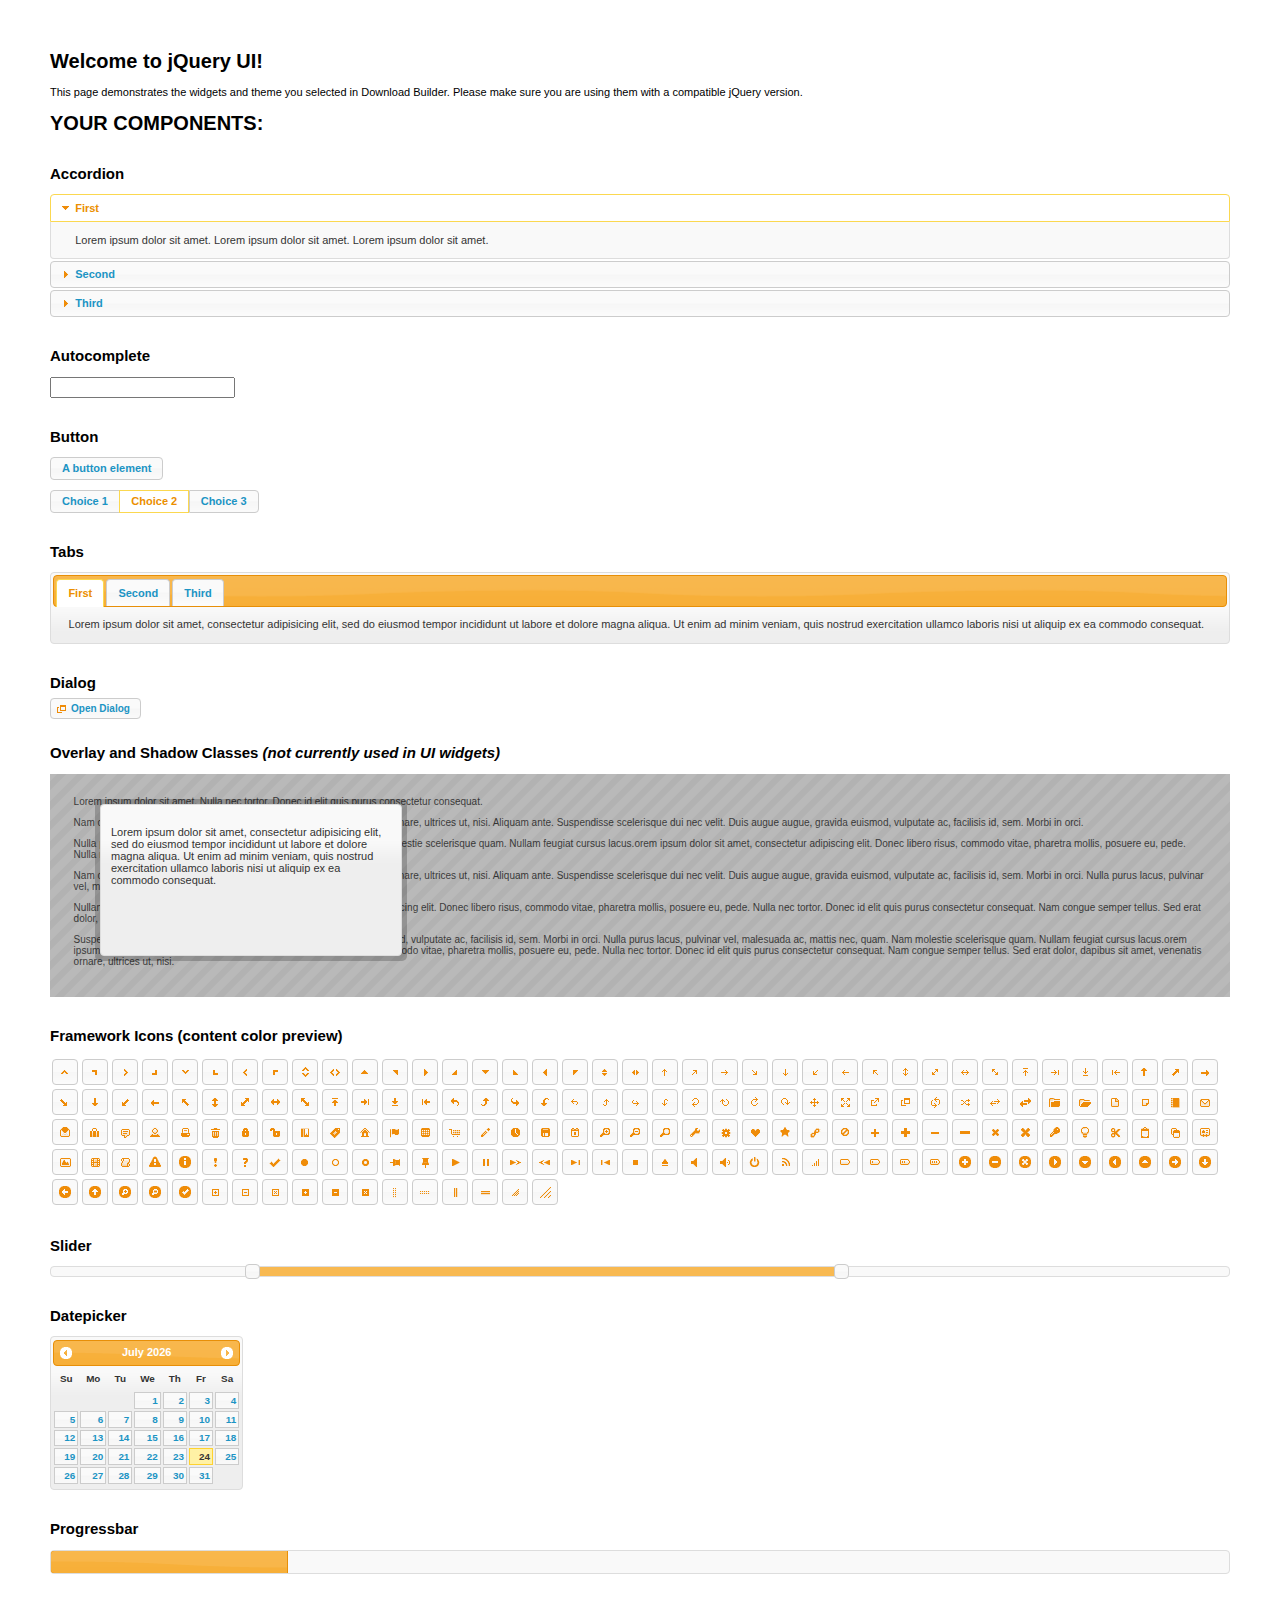
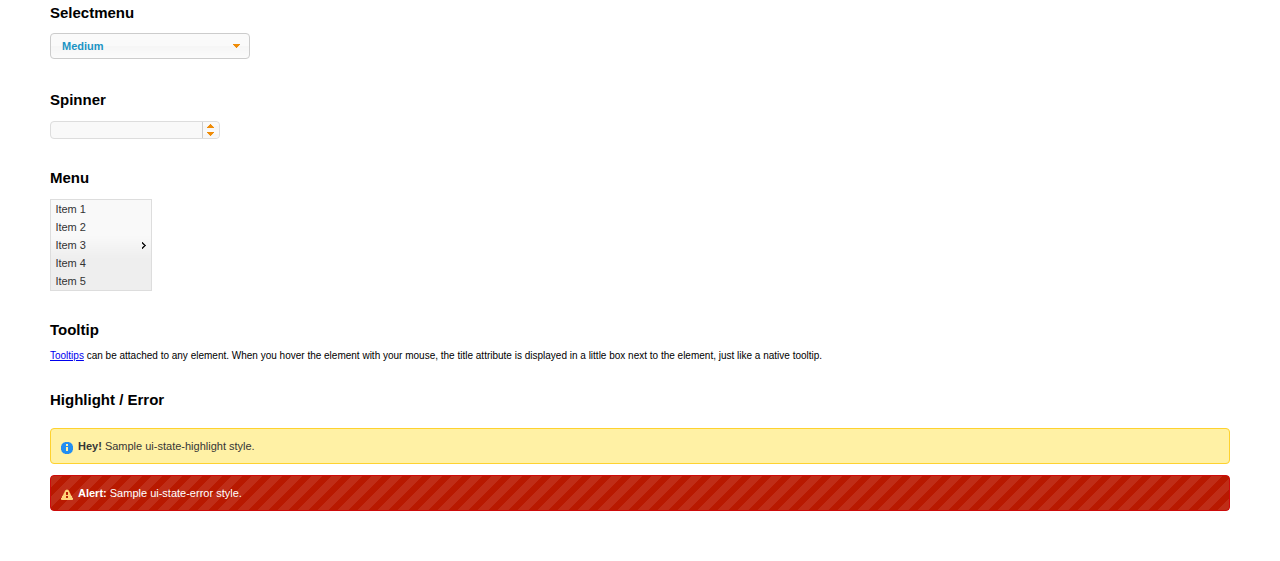
<file: Homework3/ToDoList/js/jquery-ui-1.11.4/index.html>
<!doctype html>
<html lang="us">
<head>
	<meta charset="utf-8">
	<title>jQuery UI Example Page</title>
	<link href="jquery-ui.css" rel="stylesheet">
	<style>
	body{
		font: 62.5% "Trebuchet MS", sans-serif;
		margin: 50px;
	}
	.demoHeaders {
		margin-top: 2em;
	}
	#dialog-link {
		padding: .4em 1em .4em 20px;
		text-decoration: none;
		position: relative;
	}
	#dialog-link span.ui-icon {
		margin: 0 5px 0 0;
		position: absolute;
		left: .2em;
		top: 50%;
		margin-top: -8px;
	}
	#icons {
		margin: 0;
		padding: 0;
	}
	#icons li {
		margin: 2px;
		position: relative;
		padding: 4px 0;
		cursor: pointer;
		float: left;
		list-style: none;
	}
	#icons span.ui-icon {
		float: left;
		margin: 0 4px;
	}
	.fakewindowcontain .ui-widget-overlay {
		position: absolute;
	}
	select {
		width: 200px;
	}
	</style>
</head>
<body>

<h1>Welcome to jQuery UI!</h1>

<div class="ui-widget">
	<p>This page demonstrates the widgets and theme you selected in Download Builder. Please make sure you are using them with a compatible jQuery version.</p>
</div>

<h1>YOUR COMPONENTS:</h1>


<!-- Accordion -->
<h2 class="demoHeaders">Accordion</h2>
<div id="accordion">
	<h3>First</h3>
	<div>Lorem ipsum dolor sit amet. Lorem ipsum dolor sit amet. Lorem ipsum dolor sit amet.</div>
	<h3>Second</h3>
	<div>Phasellus mattis tincidunt nibh.</div>
	<h3>Third</h3>
	<div>Nam dui erat, auctor a, dignissim quis.</div>
</div>



<!-- Autocomplete -->
<h2 class="demoHeaders">Autocomplete</h2>
<div>
	<input id="autocomplete" title="type &quot;a&quot;">
</div>



<!-- Button -->
<h2 class="demoHeaders">Button</h2>
<button id="button">A button element</button>
<form style="margin-top: 1em;">
	<div id="radioset">
		<input type="radio" id="radio1" name="radio"><label for="radio1">Choice 1</label>
		<input type="radio" id="radio2" name="radio" checked="checked"><label for="radio2">Choice 2</label>
		<input type="radio" id="radio3" name="radio"><label for="radio3">Choice 3</label>
	</div>
</form>



<!-- Tabs -->
<h2 class="demoHeaders">Tabs</h2>
<div id="tabs">
	<ul>
		<li><a href="#tabs-1">First</a></li>
		<li><a href="#tabs-2">Second</a></li>
		<li><a href="#tabs-3">Third</a></li>
	</ul>
	<div id="tabs-1">Lorem ipsum dolor sit amet, consectetur adipisicing elit, sed do eiusmod tempor incididunt ut labore et dolore magna aliqua. Ut enim ad minim veniam, quis nostrud exercitation ullamco laboris nisi ut aliquip ex ea commodo consequat.</div>
	<div id="tabs-2">Phasellus mattis tincidunt nibh. Cras orci urna, blandit id, pretium vel, aliquet ornare, felis. Maecenas scelerisque sem non nisl. Fusce sed lorem in enim dictum bibendum.</div>
	<div id="tabs-3">Nam dui erat, auctor a, dignissim quis, sollicitudin eu, felis. Pellentesque nisi urna, interdum eget, sagittis et, consequat vestibulum, lacus. Mauris porttitor ullamcorper augue.</div>
</div>



<!-- Dialog NOTE: Dialog is not generated by UI in this demo so it can be visually styled in themeroller-->
<h2 class="demoHeaders">Dialog</h2>
<p><a href="#" id="dialog-link" class="ui-state-default ui-corner-all"><span class="ui-icon ui-icon-newwin"></span>Open Dialog</a></p>

<h2 class="demoHeaders">Overlay and Shadow Classes <em>(not currently used in UI widgets)</em></h2>
<div style="position: relative; width: 96%; height: 200px; padding:1% 2%; overflow:hidden;" class="fakewindowcontain">
	<p>Lorem ipsum dolor sit amet,  Nulla nec tortor. Donec id elit quis purus consectetur consequat. </p><p>Nam congue semper tellus. Sed erat dolor, dapibus sit amet, venenatis ornare, ultrices ut, nisi. Aliquam ante. Suspendisse scelerisque dui nec velit. Duis augue augue, gravida euismod, vulputate ac, facilisis id, sem. Morbi in orci. </p><p>Nulla purus lacus, pulvinar vel, malesuada ac, mattis nec, quam. Nam molestie scelerisque quam. Nullam feugiat cursus lacus.orem ipsum dolor sit amet, consectetur adipiscing elit. Donec libero risus, commodo vitae, pharetra mollis, posuere eu, pede. Nulla nec tortor. Donec id elit quis purus consectetur consequat. </p><p>Nam congue semper tellus. Sed erat dolor, dapibus sit amet, venenatis ornare, ultrices ut, nisi. Aliquam ante. Suspendisse scelerisque dui nec velit. Duis augue augue, gravida euismod, vulputate ac, facilisis id, sem. Morbi in orci. Nulla purus lacus, pulvinar vel, malesuada ac, mattis nec, quam. Nam molestie scelerisque quam. </p><p>Nullam feugiat cursus lacus.orem ipsum dolor sit amet, consectetur adipiscing elit. Donec libero risus, commodo vitae, pharetra mollis, posuere eu, pede. Nulla nec tortor. Donec id elit quis purus consectetur consequat. Nam congue semper tellus. Sed erat dolor, dapibus sit amet, venenatis ornare, ultrices ut, nisi. Aliquam ante. </p><p>Suspendisse scelerisque dui nec velit. Duis augue augue, gravida euismod, vulputate ac, facilisis id, sem. Morbi in orci. Nulla purus lacus, pulvinar vel, malesuada ac, mattis nec, quam. Nam molestie scelerisque quam. Nullam feugiat cursus lacus.orem ipsum dolor sit amet, consectetur adipiscing elit. Donec libero risus, commodo vitae, pharetra mollis, posuere eu, pede. Nulla nec tortor. Donec id elit quis purus consectetur consequat. Nam congue semper tellus. Sed erat dolor, dapibus sit amet, venenatis ornare, ultrices ut, nisi. </p>

	<!-- ui-dialog -->
	<div class="ui-overlay"><div class="ui-widget-overlay"></div><div class="ui-widget-shadow ui-corner-all" style="width: 302px; height: 152px; position: absolute; left: 50px; top: 30px;"></div></div>
	<div style="position: absolute; width: 280px; height: 130px;left: 50px; top: 30px; padding: 10px;" class="ui-widget ui-widget-content ui-corner-all">
		<div class="ui-dialog-content ui-widget-content" style="background: none; border: 0;">
			<p>Lorem ipsum dolor sit amet, consectetur adipisicing elit, sed do eiusmod tempor incididunt ut labore et dolore magna aliqua. Ut enim ad minim veniam, quis nostrud exercitation ullamco laboris nisi ut aliquip ex ea commodo consequat.</p>
		</div>
	</div>

</div>

<!-- ui-dialog -->
<div id="dialog" title="Dialog Title">
	<p>Lorem ipsum dolor sit amet, consectetur adipisicing elit, sed do eiusmod tempor incididunt ut labore et dolore magna aliqua. Ut enim ad minim veniam, quis nostrud exercitation ullamco laboris nisi ut aliquip ex ea commodo consequat.</p>
</div>



<h2 class="demoHeaders">Framework Icons (content color preview)</h2>
<ul id="icons" class="ui-widget ui-helper-clearfix">
	<li class="ui-state-default ui-corner-all" title=".ui-icon-carat-1-n"><span class="ui-icon ui-icon-carat-1-n"></span></li>
	<li class="ui-state-default ui-corner-all" title=".ui-icon-carat-1-ne"><span class="ui-icon ui-icon-carat-1-ne"></span></li>
	<li class="ui-state-default ui-corner-all" title=".ui-icon-carat-1-e"><span class="ui-icon ui-icon-carat-1-e"></span></li>
	<li class="ui-state-default ui-corner-all" title=".ui-icon-carat-1-se"><span class="ui-icon ui-icon-carat-1-se"></span></li>
	<li class="ui-state-default ui-corner-all" title=".ui-icon-carat-1-s"><span class="ui-icon ui-icon-carat-1-s"></span></li>
	<li class="ui-state-default ui-corner-all" title=".ui-icon-carat-1-sw"><span class="ui-icon ui-icon-carat-1-sw"></span></li>
	<li class="ui-state-default ui-corner-all" title=".ui-icon-carat-1-w"><span class="ui-icon ui-icon-carat-1-w"></span></li>
	<li class="ui-state-default ui-corner-all" title=".ui-icon-carat-1-nw"><span class="ui-icon ui-icon-carat-1-nw"></span></li>
	<li class="ui-state-default ui-corner-all" title=".ui-icon-carat-2-n-s"><span class="ui-icon ui-icon-carat-2-n-s"></span></li>
	<li class="ui-state-default ui-corner-all" title=".ui-icon-carat-2-e-w"><span class="ui-icon ui-icon-carat-2-e-w"></span></li>
	<li class="ui-state-default ui-corner-all" title=".ui-icon-triangle-1-n"><span class="ui-icon ui-icon-triangle-1-n"></span></li>
	<li class="ui-state-default ui-corner-all" title=".ui-icon-triangle-1-ne"><span class="ui-icon ui-icon-triangle-1-ne"></span></li>
	<li class="ui-state-default ui-corner-all" title=".ui-icon-triangle-1-e"><span class="ui-icon ui-icon-triangle-1-e"></span></li>
	<li class="ui-state-default ui-corner-all" title=".ui-icon-triangle-1-se"><span class="ui-icon ui-icon-triangle-1-se"></span></li>
	<li class="ui-state-default ui-corner-all" title=".ui-icon-triangle-1-s"><span class="ui-icon ui-icon-triangle-1-s"></span></li>
	<li class="ui-state-default ui-corner-all" title=".ui-icon-triangle-1-sw"><span class="ui-icon ui-icon-triangle-1-sw"></span></li>
	<li class="ui-state-default ui-corner-all" title=".ui-icon-triangle-1-w"><span class="ui-icon ui-icon-triangle-1-w"></span></li>
	<li class="ui-state-default ui-corner-all" title=".ui-icon-triangle-1-nw"><span class="ui-icon ui-icon-triangle-1-nw"></span></li>
	<li class="ui-state-default ui-corner-all" title=".ui-icon-triangle-2-n-s"><span class="ui-icon ui-icon-triangle-2-n-s"></span></li>
	<li class="ui-state-default ui-corner-all" title=".ui-icon-triangle-2-e-w"><span class="ui-icon ui-icon-triangle-2-e-w"></span></li>
	<li class="ui-state-default ui-corner-all" title=".ui-icon-arrow-1-n"><span class="ui-icon ui-icon-arrow-1-n"></span></li>
	<li class="ui-state-default ui-corner-all" title=".ui-icon-arrow-1-ne"><span class="ui-icon ui-icon-arrow-1-ne"></span></li>
	<li class="ui-state-default ui-corner-all" title=".ui-icon-arrow-1-e"><span class="ui-icon ui-icon-arrow-1-e"></span></li>
	<li class="ui-state-default ui-corner-all" title=".ui-icon-arrow-1-se"><span class="ui-icon ui-icon-arrow-1-se"></span></li>
	<li class="ui-state-default ui-corner-all" title=".ui-icon-arrow-1-s"><span class="ui-icon ui-icon-arrow-1-s"></span></li>
	<li class="ui-state-default ui-corner-all" title=".ui-icon-arrow-1-sw"><span class="ui-icon ui-icon-arrow-1-sw"></span></li>
	<li class="ui-state-default ui-corner-all" title=".ui-icon-arrow-1-w"><span class="ui-icon ui-icon-arrow-1-w"></span></li>
	<li class="ui-state-default ui-corner-all" title=".ui-icon-arrow-1-nw"><span class="ui-icon ui-icon-arrow-1-nw"></span></li>
	<li class="ui-state-default ui-corner-all" title=".ui-icon-arrow-2-n-s"><span class="ui-icon ui-icon-arrow-2-n-s"></span></li>
	<li class="ui-state-default ui-corner-all" title=".ui-icon-arrow-2-ne-sw"><span class="ui-icon ui-icon-arrow-2-ne-sw"></span></li>
	<li class="ui-state-default ui-corner-all" title=".ui-icon-arrow-2-e-w"><span class="ui-icon ui-icon-arrow-2-e-w"></span></li>
	<li class="ui-state-default ui-corner-all" title=".ui-icon-arrow-2-se-nw"><span class="ui-icon ui-icon-arrow-2-se-nw"></span></li>
	<li class="ui-state-default ui-corner-all" title=".ui-icon-arrowstop-1-n"><span class="ui-icon ui-icon-arrowstop-1-n"></span></li>
	<li class="ui-state-default ui-corner-all" title=".ui-icon-arrowstop-1-e"><span class="ui-icon ui-icon-arrowstop-1-e"></span></li>
	<li class="ui-state-default ui-corner-all" title=".ui-icon-arrowstop-1-s"><span class="ui-icon ui-icon-arrowstop-1-s"></span></li>
	<li class="ui-state-default ui-corner-all" title=".ui-icon-arrowstop-1-w"><span class="ui-icon ui-icon-arrowstop-1-w"></span></li>
	<li class="ui-state-default ui-corner-all" title=".ui-icon-arrowthick-1-n"><span class="ui-icon ui-icon-arrowthick-1-n"></span></li>
	<li class="ui-state-default ui-corner-all" title=".ui-icon-arrowthick-1-ne"><span class="ui-icon ui-icon-arrowthick-1-ne"></span></li>
	<li class="ui-state-default ui-corner-all" title=".ui-icon-arrowthick-1-e"><span class="ui-icon ui-icon-arrowthick-1-e"></span></li>
	<li class="ui-state-default ui-corner-all" title=".ui-icon-arrowthick-1-se"><span class="ui-icon ui-icon-arrowthick-1-se"></span></li>
	<li class="ui-state-default ui-corner-all" title=".ui-icon-arrowthick-1-s"><span class="ui-icon ui-icon-arrowthick-1-s"></span></li>
	<li class="ui-state-default ui-corner-all" title=".ui-icon-arrowthick-1-sw"><span class="ui-icon ui-icon-arrowthick-1-sw"></span></li>
	<li class="ui-state-default ui-corner-all" title=".ui-icon-arrowthick-1-w"><span class="ui-icon ui-icon-arrowthick-1-w"></span></li>
	<li class="ui-state-default ui-corner-all" title=".ui-icon-arrowthick-1-nw"><span class="ui-icon ui-icon-arrowthick-1-nw"></span></li>
	<li class="ui-state-default ui-corner-all" title=".ui-icon-arrowthick-2-n-s"><span class="ui-icon ui-icon-arrowthick-2-n-s"></span></li>
	<li class="ui-state-default ui-corner-all" title=".ui-icon-arrowthick-2-ne-sw"><span class="ui-icon ui-icon-arrowthick-2-ne-sw"></span></li>
	<li class="ui-state-default ui-corner-all" title=".ui-icon-arrowthick-2-e-w"><span class="ui-icon ui-icon-arrowthick-2-e-w"></span></li>
	<li class="ui-state-default ui-corner-all" title=".ui-icon-arrowthick-2-se-nw"><span class="ui-icon ui-icon-arrowthick-2-se-nw"></span></li>
	<li class="ui-state-default ui-corner-all" title=".ui-icon-arrowthickstop-1-n"><span class="ui-icon ui-icon-arrowthickstop-1-n"></span></li>
	<li class="ui-state-default ui-corner-all" title=".ui-icon-arrowthickstop-1-e"><span class="ui-icon ui-icon-arrowthickstop-1-e"></span></li>
	<li class="ui-state-default ui-corner-all" title=".ui-icon-arrowthickstop-1-s"><span class="ui-icon ui-icon-arrowthickstop-1-s"></span></li>
	<li class="ui-state-default ui-corner-all" title=".ui-icon-arrowthickstop-1-w"><span class="ui-icon ui-icon-arrowthickstop-1-w"></span></li>
	<li class="ui-state-default ui-corner-all" title=".ui-icon-arrowreturnthick-1-w"><span class="ui-icon ui-icon-arrowreturnthick-1-w"></span></li>
	<li class="ui-state-default ui-corner-all" title=".ui-icon-arrowreturnthick-1-n"><span class="ui-icon ui-icon-arrowreturnthick-1-n"></span></li>
	<li class="ui-state-default ui-corner-all" title=".ui-icon-arrowreturnthick-1-e"><span class="ui-icon ui-icon-arrowreturnthick-1-e"></span></li>
	<li class="ui-state-default ui-corner-all" title=".ui-icon-arrowreturnthick-1-s"><span class="ui-icon ui-icon-arrowreturnthick-1-s"></span></li>
	<li class="ui-state-default ui-corner-all" title=".ui-icon-arrowreturn-1-w"><span class="ui-icon ui-icon-arrowreturn-1-w"></span></li>
	<li class="ui-state-default ui-corner-all" title=".ui-icon-arrowreturn-1-n"><span class="ui-icon ui-icon-arrowreturn-1-n"></span></li>
	<li class="ui-state-default ui-corner-all" title=".ui-icon-arrowreturn-1-e"><span class="ui-icon ui-icon-arrowreturn-1-e"></span></li>
	<li class="ui-state-default ui-corner-all" title=".ui-icon-arrowreturn-1-s"><span class="ui-icon ui-icon-arrowreturn-1-s"></span></li>
	<li class="ui-state-default ui-corner-all" title=".ui-icon-arrowrefresh-1-w"><span class="ui-icon ui-icon-arrowrefresh-1-w"></span></li>
	<li class="ui-state-default ui-corner-all" title=".ui-icon-arrowrefresh-1-n"><span class="ui-icon ui-icon-arrowrefresh-1-n"></span></li>
	<li class="ui-state-default ui-corner-all" title=".ui-icon-arrowrefresh-1-e"><span class="ui-icon ui-icon-arrowrefresh-1-e"></span></li>
	<li class="ui-state-default ui-corner-all" title=".ui-icon-arrowrefresh-1-s"><span class="ui-icon ui-icon-arrowrefresh-1-s"></span></li>
	<li class="ui-state-default ui-corner-all" title=".ui-icon-arrow-4"><span class="ui-icon ui-icon-arrow-4"></span></li>
	<li class="ui-state-default ui-corner-all" title=".ui-icon-arrow-4-diag"><span class="ui-icon ui-icon-arrow-4-diag"></span></li>
	<li class="ui-state-default ui-corner-all" title=".ui-icon-extlink"><span class="ui-icon ui-icon-extlink"></span></li>
	<li class="ui-state-default ui-corner-all" title=".ui-icon-newwin"><span class="ui-icon ui-icon-newwin"></span></li>
	<li class="ui-state-default ui-corner-all" title=".ui-icon-refresh"><span class="ui-icon ui-icon-refresh"></span></li>
	<li class="ui-state-default ui-corner-all" title=".ui-icon-shuffle"><span class="ui-icon ui-icon-shuffle"></span></li>
	<li class="ui-state-default ui-corner-all" title=".ui-icon-transfer-e-w"><span class="ui-icon ui-icon-transfer-e-w"></span></li>
	<li class="ui-state-default ui-corner-all" title=".ui-icon-transferthick-e-w"><span class="ui-icon ui-icon-transferthick-e-w"></span></li>
	<li class="ui-state-default ui-corner-all" title=".ui-icon-folder-collapsed"><span class="ui-icon ui-icon-folder-collapsed"></span></li>
	<li class="ui-state-default ui-corner-all" title=".ui-icon-folder-open"><span class="ui-icon ui-icon-folder-open"></span></li>
	<li class="ui-state-default ui-corner-all" title=".ui-icon-document"><span class="ui-icon ui-icon-document"></span></li>
	<li class="ui-state-default ui-corner-all" title=".ui-icon-document-b"><span class="ui-icon ui-icon-document-b"></span></li>
	<li class="ui-state-default ui-corner-all" title=".ui-icon-note"><span class="ui-icon ui-icon-note"></span></li>
	<li class="ui-state-default ui-corner-all" title=".ui-icon-mail-closed"><span class="ui-icon ui-icon-mail-closed"></span></li>
	<li class="ui-state-default ui-corner-all" title=".ui-icon-mail-open"><span class="ui-icon ui-icon-mail-open"></span></li>
	<li class="ui-state-default ui-corner-all" title=".ui-icon-suitcase"><span class="ui-icon ui-icon-suitcase"></span></li>
	<li class="ui-state-default ui-corner-all" title=".ui-icon-comment"><span class="ui-icon ui-icon-comment"></span></li>
	<li class="ui-state-default ui-corner-all" title=".ui-icon-person"><span class="ui-icon ui-icon-person"></span></li>
	<li class="ui-state-default ui-corner-all" title=".ui-icon-print"><span class="ui-icon ui-icon-print"></span></li>
	<li class="ui-state-default ui-corner-all" title=".ui-icon-trash"><span class="ui-icon ui-icon-trash"></span></li>
	<li class="ui-state-default ui-corner-all" title=".ui-icon-locked"><span class="ui-icon ui-icon-locked"></span></li>
	<li class="ui-state-default ui-corner-all" title=".ui-icon-unlocked"><span class="ui-icon ui-icon-unlocked"></span></li>
	<li class="ui-state-default ui-corner-all" title=".ui-icon-bookmark"><span class="ui-icon ui-icon-bookmark"></span></li>
	<li class="ui-state-default ui-corner-all" title=".ui-icon-tag"><span class="ui-icon ui-icon-tag"></span></li>
	<li class="ui-state-default ui-corner-all" title=".ui-icon-home"><span class="ui-icon ui-icon-home"></span></li>
	<li class="ui-state-default ui-corner-all" title=".ui-icon-flag"><span class="ui-icon ui-icon-flag"></span></li>
	<li class="ui-state-default ui-corner-all" title=".ui-icon-calculator"><span class="ui-icon ui-icon-calculator"></span></li>
	<li class="ui-state-default ui-corner-all" title=".ui-icon-cart"><span class="ui-icon ui-icon-cart"></span></li>
	<li class="ui-state-default ui-corner-all" title=".ui-icon-pencil"><span class="ui-icon ui-icon-pencil"></span></li>
	<li class="ui-state-default ui-corner-all" title=".ui-icon-clock"><span class="ui-icon ui-icon-clock"></span></li>
	<li class="ui-state-default ui-corner-all" title=".ui-icon-disk"><span class="ui-icon ui-icon-disk"></span></li>
	<li class="ui-state-default ui-corner-all" title=".ui-icon-calendar"><span class="ui-icon ui-icon-calendar"></span></li>
	<li class="ui-state-default ui-corner-all" title=".ui-icon-zoomin"><span class="ui-icon ui-icon-zoomin"></span></li>
	<li class="ui-state-default ui-corner-all" title=".ui-icon-zoomout"><span class="ui-icon ui-icon-zoomout"></span></li>
	<li class="ui-state-default ui-corner-all" title=".ui-icon-search"><span class="ui-icon ui-icon-search"></span></li>
	<li class="ui-state-default ui-corner-all" title=".ui-icon-wrench"><span class="ui-icon ui-icon-wrench"></span></li>
	<li class="ui-state-default ui-corner-all" title=".ui-icon-gear"><span class="ui-icon ui-icon-gear"></span></li>
	<li class="ui-state-default ui-corner-all" title=".ui-icon-heart"><span class="ui-icon ui-icon-heart"></span></li>
	<li class="ui-state-default ui-corner-all" title=".ui-icon-star"><span class="ui-icon ui-icon-star"></span></li>
	<li class="ui-state-default ui-corner-all" title=".ui-icon-link"><span class="ui-icon ui-icon-link"></span></li>
	<li class="ui-state-default ui-corner-all" title=".ui-icon-cancel"><span class="ui-icon ui-icon-cancel"></span></li>
	<li class="ui-state-default ui-corner-all" title=".ui-icon-plus"><span class="ui-icon ui-icon-plus"></span></li>
	<li class="ui-state-default ui-corner-all" title=".ui-icon-plusthick"><span class="ui-icon ui-icon-plusthick"></span></li>
	<li class="ui-state-default ui-corner-all" title=".ui-icon-minus"><span class="ui-icon ui-icon-minus"></span></li>
	<li class="ui-state-default ui-corner-all" title=".ui-icon-minusthick"><span class="ui-icon ui-icon-minusthick"></span></li>
	<li class="ui-state-default ui-corner-all" title=".ui-icon-close"><span class="ui-icon ui-icon-close"></span></li>
	<li class="ui-state-default ui-corner-all" title=".ui-icon-closethick"><span class="ui-icon ui-icon-closethick"></span></li>
	<li class="ui-state-default ui-corner-all" title=".ui-icon-key"><span class="ui-icon ui-icon-key"></span></li>
	<li class="ui-state-default ui-corner-all" title=".ui-icon-lightbulb"><span class="ui-icon ui-icon-lightbulb"></span></li>
	<li class="ui-state-default ui-corner-all" title=".ui-icon-scissors"><span class="ui-icon ui-icon-scissors"></span></li>
	<li class="ui-state-default ui-corner-all" title=".ui-icon-clipboard"><span class="ui-icon ui-icon-clipboard"></span></li>
	<li class="ui-state-default ui-corner-all" title=".ui-icon-copy"><span class="ui-icon ui-icon-copy"></span></li>
	<li class="ui-state-default ui-corner-all" title=".ui-icon-contact"><span class="ui-icon ui-icon-contact"></span></li>
	<li class="ui-state-default ui-corner-all" title=".ui-icon-image"><span class="ui-icon ui-icon-image"></span></li>
	<li class="ui-state-default ui-corner-all" title=".ui-icon-video"><span class="ui-icon ui-icon-video"></span></li>
	<li class="ui-state-default ui-corner-all" title=".ui-icon-script"><span class="ui-icon ui-icon-script"></span></li>
	<li class="ui-state-default ui-corner-all" title=".ui-icon-alert"><span class="ui-icon ui-icon-alert"></span></li>
	<li class="ui-state-default ui-corner-all" title=".ui-icon-info"><span class="ui-icon ui-icon-info"></span></li>
	<li class="ui-state-default ui-corner-all" title=".ui-icon-notice"><span class="ui-icon ui-icon-notice"></span></li>
	<li class="ui-state-default ui-corner-all" title=".ui-icon-help"><span class="ui-icon ui-icon-help"></span></li>
	<li class="ui-state-default ui-corner-all" title=".ui-icon-check"><span class="ui-icon ui-icon-check"></span></li>
	<li class="ui-state-default ui-corner-all" title=".ui-icon-bullet"><span class="ui-icon ui-icon-bullet"></span></li>
	<li class="ui-state-default ui-corner-all" title=".ui-icon-radio-off"><span class="ui-icon ui-icon-radio-off"></span></li>
	<li class="ui-state-default ui-corner-all" title=".ui-icon-radio-on"><span class="ui-icon ui-icon-radio-on"></span></li>
	<li class="ui-state-default ui-corner-all" title=".ui-icon-pin-w"><span class="ui-icon ui-icon-pin-w"></span></li>
	<li class="ui-state-default ui-corner-all" title=".ui-icon-pin-s"><span class="ui-icon ui-icon-pin-s"></span></li>
	<li class="ui-state-default ui-corner-all" title=".ui-icon-play"><span class="ui-icon ui-icon-play"></span></li>
	<li class="ui-state-default ui-corner-all" title=".ui-icon-pause"><span class="ui-icon ui-icon-pause"></span></li>
	<li class="ui-state-default ui-corner-all" title=".ui-icon-seek-next"><span class="ui-icon ui-icon-seek-next"></span></li>
	<li class="ui-state-default ui-corner-all" title=".ui-icon-seek-prev"><span class="ui-icon ui-icon-seek-prev"></span></li>
	<li class="ui-state-default ui-corner-all" title=".ui-icon-seek-end"><span class="ui-icon ui-icon-seek-end"></span></li>
	<li class="ui-state-default ui-corner-all" title=".ui-icon-seek-first"><span class="ui-icon ui-icon-seek-first"></span></li>
	<li class="ui-state-default ui-corner-all" title=".ui-icon-stop"><span class="ui-icon ui-icon-stop"></span></li>
	<li class="ui-state-default ui-corner-all" title=".ui-icon-eject"><span class="ui-icon ui-icon-eject"></span></li>
	<li class="ui-state-default ui-corner-all" title=".ui-icon-volume-off"><span class="ui-icon ui-icon-volume-off"></span></li>
	<li class="ui-state-default ui-corner-all" title=".ui-icon-volume-on"><span class="ui-icon ui-icon-volume-on"></span></li>
	<li class="ui-state-default ui-corner-all" title=".ui-icon-power"><span class="ui-icon ui-icon-power"></span></li>
	<li class="ui-state-default ui-corner-all" title=".ui-icon-signal-diag"><span class="ui-icon ui-icon-signal-diag"></span></li>
	<li class="ui-state-default ui-corner-all" title=".ui-icon-signal"><span class="ui-icon ui-icon-signal"></span></li>
	<li class="ui-state-default ui-corner-all" title=".ui-icon-battery-0"><span class="ui-icon ui-icon-battery-0"></span></li>
	<li class="ui-state-default ui-corner-all" title=".ui-icon-battery-1"><span class="ui-icon ui-icon-battery-1"></span></li>
	<li class="ui-state-default ui-corner-all" title=".ui-icon-battery-2"><span class="ui-icon ui-icon-battery-2"></span></li>
	<li class="ui-state-default ui-corner-all" title=".ui-icon-battery-3"><span class="ui-icon ui-icon-battery-3"></span></li>
	<li class="ui-state-default ui-corner-all" title=".ui-icon-circle-plus"><span class="ui-icon ui-icon-circle-plus"></span></li>
	<li class="ui-state-default ui-corner-all" title=".ui-icon-circle-minus"><span class="ui-icon ui-icon-circle-minus"></span></li>
	<li class="ui-state-default ui-corner-all" title=".ui-icon-circle-close"><span class="ui-icon ui-icon-circle-close"></span></li>
	<li class="ui-state-default ui-corner-all" title=".ui-icon-circle-triangle-e"><span class="ui-icon ui-icon-circle-triangle-e"></span></li>
	<li class="ui-state-default ui-corner-all" title=".ui-icon-circle-triangle-s"><span class="ui-icon ui-icon-circle-triangle-s"></span></li>
	<li class="ui-state-default ui-corner-all" title=".ui-icon-circle-triangle-w"><span class="ui-icon ui-icon-circle-triangle-w"></span></li>
	<li class="ui-state-default ui-corner-all" title=".ui-icon-circle-triangle-n"><span class="ui-icon ui-icon-circle-triangle-n"></span></li>
	<li class="ui-state-default ui-corner-all" title=".ui-icon-circle-arrow-e"><span class="ui-icon ui-icon-circle-arrow-e"></span></li>
	<li class="ui-state-default ui-corner-all" title=".ui-icon-circle-arrow-s"><span class="ui-icon ui-icon-circle-arrow-s"></span></li>
	<li class="ui-state-default ui-corner-all" title=".ui-icon-circle-arrow-w"><span class="ui-icon ui-icon-circle-arrow-w"></span></li>
	<li class="ui-state-default ui-corner-all" title=".ui-icon-circle-arrow-n"><span class="ui-icon ui-icon-circle-arrow-n"></span></li>
	<li class="ui-state-default ui-corner-all" title=".ui-icon-circle-zoomin"><span class="ui-icon ui-icon-circle-zoomin"></span></li>
	<li class="ui-state-default ui-corner-all" title=".ui-icon-circle-zoomout"><span class="ui-icon ui-icon-circle-zoomout"></span></li>
	<li class="ui-state-default ui-corner-all" title=".ui-icon-circle-check"><span class="ui-icon ui-icon-circle-check"></span></li>
	<li class="ui-state-default ui-corner-all" title=".ui-icon-circlesmall-plus"><span class="ui-icon ui-icon-circlesmall-plus"></span></li>
	<li class="ui-state-default ui-corner-all" title=".ui-icon-circlesmall-minus"><span class="ui-icon ui-icon-circlesmall-minus"></span></li>
	<li class="ui-state-default ui-corner-all" title=".ui-icon-circlesmall-close"><span class="ui-icon ui-icon-circlesmall-close"></span></li>
	<li class="ui-state-default ui-corner-all" title=".ui-icon-squaresmall-plus"><span class="ui-icon ui-icon-squaresmall-plus"></span></li>
	<li class="ui-state-default ui-corner-all" title=".ui-icon-squaresmall-minus"><span class="ui-icon ui-icon-squaresmall-minus"></span></li>
	<li class="ui-state-default ui-corner-all" title=".ui-icon-squaresmall-close"><span class="ui-icon ui-icon-squaresmall-close"></span></li>
	<li class="ui-state-default ui-corner-all" title=".ui-icon-grip-dotted-vertical"><span class="ui-icon ui-icon-grip-dotted-vertical"></span></li>
	<li class="ui-state-default ui-corner-all" title=".ui-icon-grip-dotted-horizontal"><span class="ui-icon ui-icon-grip-dotted-horizontal"></span></li>
	<li class="ui-state-default ui-corner-all" title=".ui-icon-grip-solid-vertical"><span class="ui-icon ui-icon-grip-solid-vertical"></span></li>
	<li class="ui-state-default ui-corner-all" title=".ui-icon-grip-solid-horizontal"><span class="ui-icon ui-icon-grip-solid-horizontal"></span></li>
	<li class="ui-state-default ui-corner-all" title=".ui-icon-gripsmall-diagonal-se"><span class="ui-icon ui-icon-gripsmall-diagonal-se"></span></li>
	<li class="ui-state-default ui-corner-all" title=".ui-icon-grip-diagonal-se"><span class="ui-icon ui-icon-grip-diagonal-se"></span></li>
</ul>


<!-- Slider -->
<h2 class="demoHeaders">Slider</h2>
<div id="slider"></div>



<!-- Datepicker -->
<h2 class="demoHeaders">Datepicker</h2>
<div id="datepicker"></div>



<!-- Progressbar -->
<h2 class="demoHeaders">Progressbar</h2>
<div id="progressbar"></div>



<!-- Progressbar -->
<h2 class="demoHeaders">Selectmenu</h2>
<select id="selectmenu">
	<option>Slower</option>
	<option>Slow</option>
	<option selected="selected">Medium</option>
	<option>Fast</option>
	<option>Faster</option>
</select>



<!-- Spinner -->
<h2 class="demoHeaders">Spinner</h2>
<input id="spinner">



<!-- Menu -->
<h2 class="demoHeaders">Menu</h2>
<ul style="width:100px;" id="menu">
	<li>Item 1</li>
	<li>Item 2</li>
	<li>Item 3
		<ul>
			<li>Item 3-1</li>
			<li>Item 3-2</li>
			<li>Item 3-3</li>
			<li>Item 3-4</li>
			<li>Item 3-5</li>
		</ul>
	</li>
	<li>Item 4</li>
	<li>Item 5</li>
</ul>



<!-- Tooltip -->
<h2 class="demoHeaders">Tooltip</h2>
<p id="tooltip">
	<a href="#" title="That&apos;s what this widget is">Tooltips</a> can be attached to any element. When you hover
the element with your mouse, the title attribute is displayed in a little box next to the element, just like a native tooltip.
</p>


<!-- Highlight / Error -->
<h2 class="demoHeaders">Highlight / Error</h2>
<div class="ui-widget">
	<div class="ui-state-highlight ui-corner-all" style="margin-top: 20px; padding: 0 .7em;">
		<p><span class="ui-icon ui-icon-info" style="float: left; margin-right: .3em;"></span>
		<strong>Hey!</strong> Sample ui-state-highlight style.</p>
	</div>
</div>
<br>
<div class="ui-widget">
	<div class="ui-state-error ui-corner-all" style="padding: 0 .7em;">
		<p><span class="ui-icon ui-icon-alert" style="float: left; margin-right: .3em;"></span>
		<strong>Alert:</strong> Sample ui-state-error style.</p>
	</div>
</div>

<script src="external/jquery/jquery.js"></script>
<script src="jquery-ui.js"></script>
<script>

$( "#accordion" ).accordion();



var availableTags = [
	"ActionScript",
	"AppleScript",
	"Asp",
	"BASIC",
	"C",
	"C++",
	"Clojure",
	"COBOL",
	"ColdFusion",
	"Erlang",
	"Fortran",
	"Groovy",
	"Haskell",
	"Java",
	"JavaScript",
	"Lisp",
	"Perl",
	"PHP",
	"Python",
	"Ruby",
	"Scala",
	"Scheme"
];
$( "#autocomplete" ).autocomplete({
	source: availableTags
});



$( "#button" ).button();
$( "#radioset" ).buttonset();



$( "#tabs" ).tabs();



$( "#dialog" ).dialog({
	autoOpen: false,
	width: 400,
	buttons: [
		{
			text: "Ok",
			click: function() {
				$( this ).dialog( "close" );
			}
		},
		{
			text: "Cancel",
			click: function() {
				$( this ).dialog( "close" );
			}
		}
	]
});

// Link to open the dialog
$( "#dialog-link" ).click(function( event ) {
	$( "#dialog" ).dialog( "open" );
	event.preventDefault();
});



$( "#datepicker" ).datepicker({
	inline: true
});



$( "#slider" ).slider({
	range: true,
	values: [ 17, 67 ]
});



$( "#progressbar" ).progressbar({
	value: 20
});



$( "#spinner" ).spinner();



$( "#menu" ).menu();



$( "#tooltip" ).tooltip();



$( "#selectmenu" ).selectmenu();


// Hover states on the static widgets
$( "#dialog-link, #icons li" ).hover(
	function() {
		$( this ).addClass( "ui-state-hover" );
	},
	function() {
		$( this ).removeClass( "ui-state-hover" );
	}
);
</script>
</body>
</html>
</file>
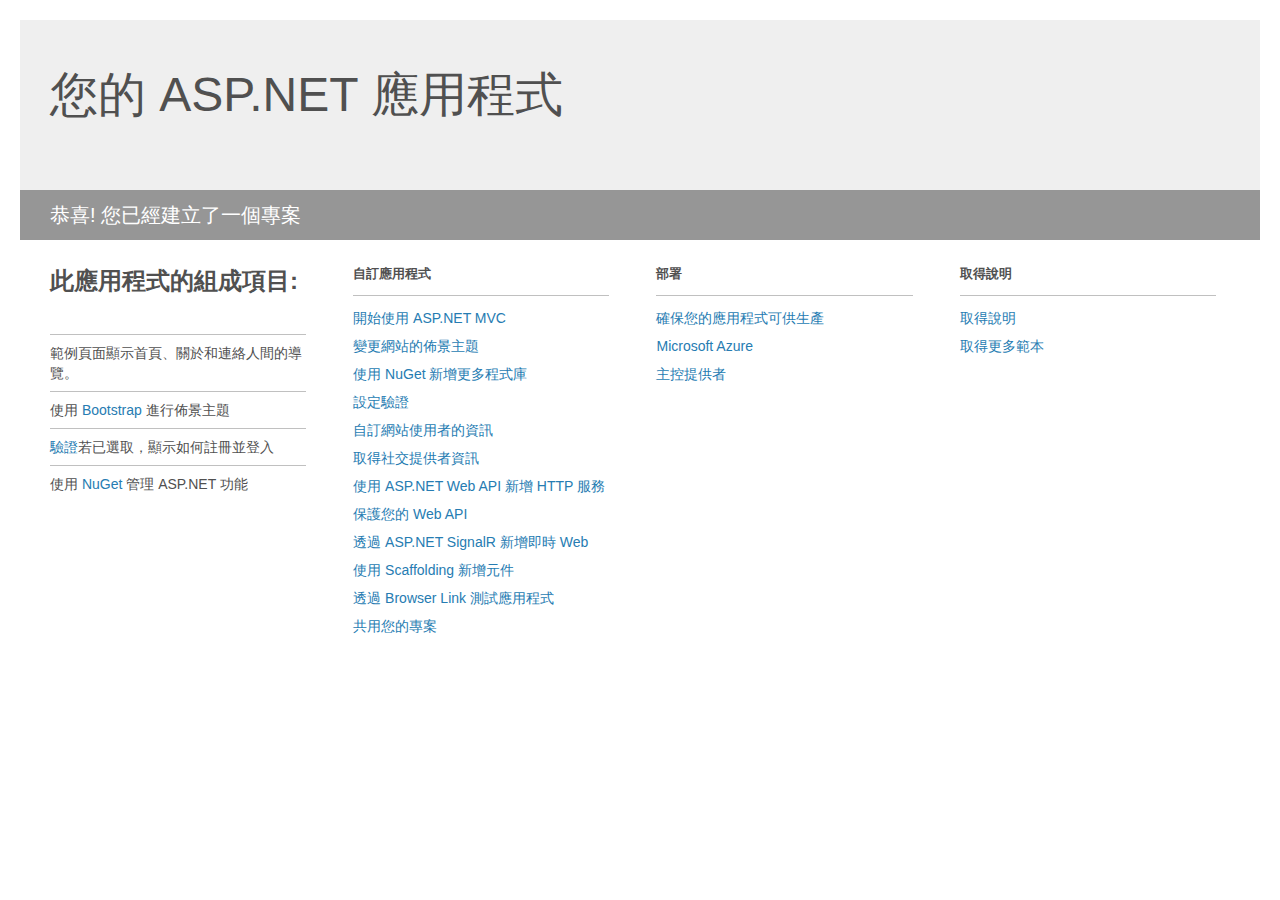
<file: Project/Project_Readme.html>
﻿<!DOCTYPE html>
<html lang="en">
<head>
<meta http-equiv="Content-Type" content="text/html; charset=utf-8"/>
    <meta charset="utf-8" />
    <title>您的 ASP.NET 應用程式</title>
    <style>
        body {
            background: #fff;
            color: #505050;
            font: 14px 'Segoe UI', tahoma, arial, helvetica, sans-serif;
            margin: 20px;
            padding: 0;
        }

        #header {
            background: #efefef;
            padding: 0;
        }

        h1 {
            font-size: 48px;
            font-weight: normal;
            margin: 0;
            padding: 0 30px;
            line-height: 150px;
        }

        p {
            font-size: 20px;
            color: #fff;
            background: #969696;
            padding: 0 30px;
            line-height: 50px;
        }

        #main {
            padding: 5px 30px;
        }

        .section {
            width: 21.7%;
            float: left;
            margin: 0 0 0 4%;
        }

            .section h2 {
                font-size: 13px;
                text-transform: uppercase;
                margin: 0;
                border-bottom: 1px solid silver;
                padding-bottom: 12px;
                margin-bottom: 8px;
            }

            .section.first {
                margin-left: 0;
            }

                .section.first h2 {
                    font-size: 24px;
                    text-transform: none;
                    margin-bottom: 25px;
                    border: none;
                }

                .section.first li {
                    border-top: 1px solid silver;
                    padding: 8px 0;
                }

            .section.last {
                margin-right: 0;
            }

        ul {
            list-style: none;
            padding: 0;
            margin: 0;
            line-height: 20px;
        }

        li {
            padding: 4px 0;
        }

        a {
            color: #267cb2;
            text-decoration: none;
        }

            a:hover {
                text-decoration: underline;
            }
    </style>
</head>
<body>

    <div id="header">
        <h1>您的 ASP.NET 應用程式</h1>
        <p>恭喜! 您已經建立了一個專案</p>
    </div>

    <div id="main">
        <div class="section first">
            <h2>此應用程式的組成項目:</h2>
            <ul>
                <li>範例頁面顯示首頁、關於和連絡人間的導覽。</li>
                <li>使用 <a href="http://go.microsoft.com/fwlink/?LinkID=615519">Bootstrap</a> 進行佈景主題</li>
                <li><a href="http://go.microsoft.com/fwlink/?LinkID=615520">驗證</a>若已選取，顯示如何註冊並登入</li>
                <li>使用 <a href="http://go.microsoft.com/fwlink/?LinkID=320756">NuGet</a> 管理 ASP.NET 功能</li>
            </ul>
        </div>

        <div class="section">
            <h2>自訂應用程式</h2>
            <ul>
                <li><a href="http://go.microsoft.com/fwlink/?LinkID=615541">開始使用 ASP.NET MVC</a></li>
                <li><a href="http://go.microsoft.com/fwlink/?LinkID=615523">變更網站的佈景主題</a></li>
                <li><a href="http://go.microsoft.com/fwlink/?LinkID=615524">使用 NuGet 新增更多程式庫</a></li>
                <li><a href="http://go.microsoft.com/fwlink/?LinkID=615542">設定驗證</a></li>
                <li><a href="http://go.microsoft.com/fwlink/?LinkID=615526">自訂網站使用者的資訊</a></li>
                <li><a href="http://go.microsoft.com/fwlink/?LinkID=615527">取得社交提供者資訊</a></li>
                <li><a href="http://go.microsoft.com/fwlink/?LinkID=615528">使用 ASP.NET Web API 新增 HTTP 服務</a></li>
                <li><a href="http://go.microsoft.com/fwlink/?LinkID=615529">保護您的 Web API</a></li>
                <li><a href="http://go.microsoft.com/fwlink/?LinkID=615530">透過 ASP.NET SignalR 新增即時 Web</a></li>
                <li><a href="http://go.microsoft.com/fwlink/?LinkID=615531">使用 Scaffolding 新增元件</a></li>
                <li><a href="http://go.microsoft.com/fwlink/?LinkID=615532">透過 Browser Link 測試應用程式</a></li>
                <li><a href="http://go.microsoft.com/fwlink/?LinkID=615533">共用您的專案</a></li>
            </ul>
        </div>

        <div class="section">
            <h2>部署</h2>
            <ul>
                <li><a href="http://go.microsoft.com/fwlink/?LinkID=615534">確保您的應用程式可供生產</a></li>
                <li><a href="http://go.microsoft.com/fwlink/?LinkID=615535">Microsoft Azure</a></li>
                <li><a href="http://go.microsoft.com/fwlink/?LinkID=615536">主控提供者</a></li>
            </ul>
        </div>

        <div class="section last">
            <h2>取得說明</h2>
            <ul>
                <li><a href="http://go.microsoft.com/fwlink/?LinkID=615537">取得說明</a></li>
                <li><a href="http://go.microsoft.com/fwlink/?LinkID=615538">取得更多範本</a></li>
            </ul>
        </div>
    </div>

</body>
</html>
</file>
